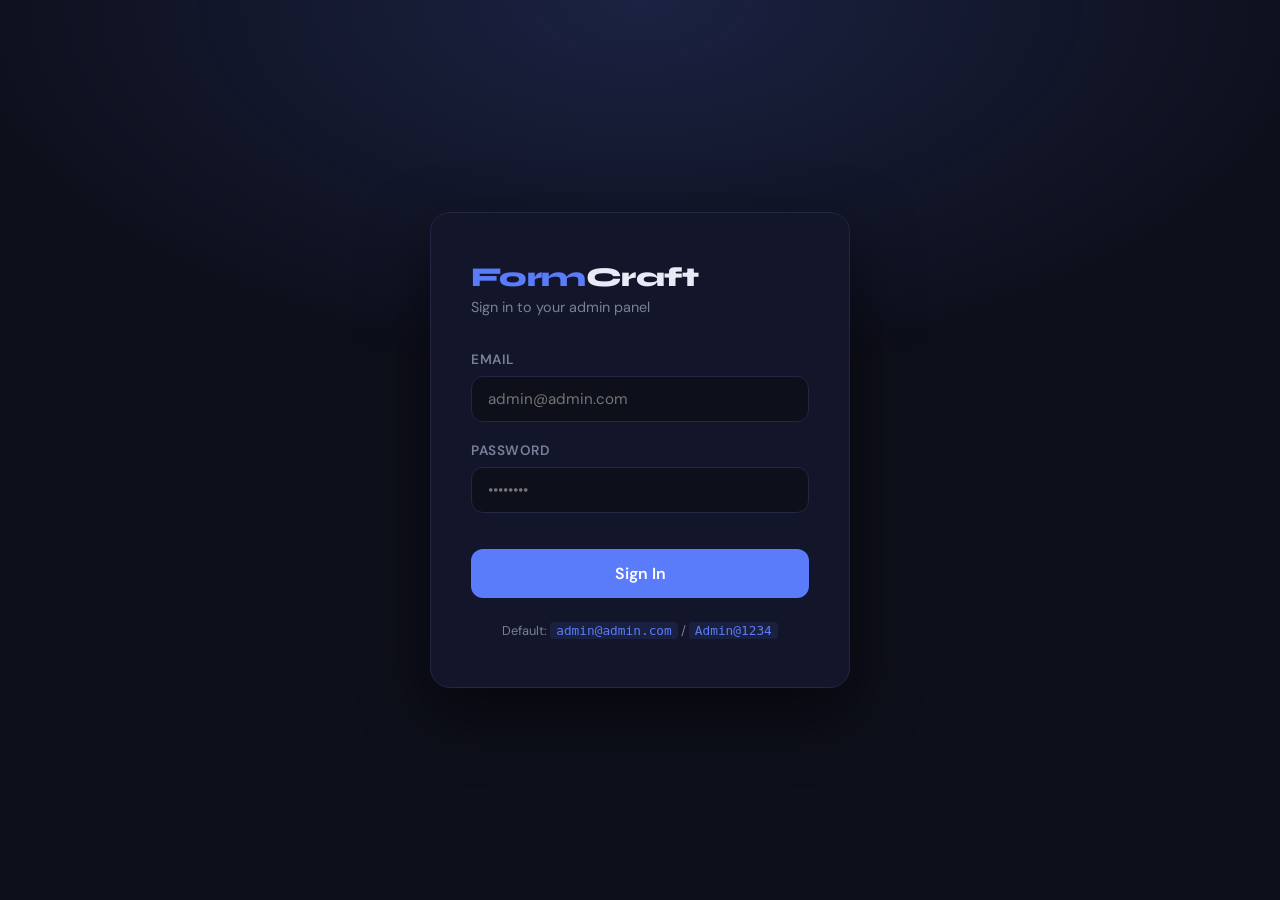
<file: admin/submissions/index.html>
<!DOCTYPE html>
<html lang="en">
<head>
  <meta charset="UTF-8"/>
  <meta name="viewport" content="width=device-width, initial-scale=1.0"/>
  <title>FormCraft — Submissions</title>
  <link rel="preconnect" href="https://fonts.googleapis.com"/>
  <link href="https://fonts.googleapis.com/css2?family=Syne:wght@700;800&family=DM+Sans:wght@400;500;600&display=swap" rel="stylesheet"/>
  <link rel="stylesheet" href="../../assets/css/admin.css"/>
</head>
<body>
<div class="app">
  <aside class="sidebar">
    <div class="sidebar-logo">Form<span>Craft</span></div>
    <nav class="sidebar-nav">
      <a href="../dashboard.html" class="nav-item active">
        <svg viewBox="0 0 24 24" fill="none" stroke="currentColor" stroke-width="2"><rect x="3" y="3" width="7" height="7" rx="1"/><rect x="14" y="3" width="7" height="7" rx="1"/><rect x="3" y="14" width="7" height="7" rx="1"/><rect x="14" y="14" width="7" height="7" rx="1"/></svg>
        Forms
      </a>
    </nav>
    <div class="sidebar-user">
      <div class="user-avatar" id="user-initial">A</div>
      <div class="user-info">
        <div class="user-name" id="user-name">Admin</div>
        <div class="user-role">Administrator</div>
      </div>
      <button class="logout-btn" id="logout-btn" title="Logout">
        <svg viewBox="0 0 24 24" fill="none" stroke="currentColor" stroke-width="2"><path d="M9 21H5a2 2 0 01-2-2V5a2 2 0 012-2h4"/><polyline points="16 17 21 12 16 7"/><line x1="21" y1="12" x2="9" y2="12"/></svg>
      </button>
    </div>
  </aside>

  <main class="main">
    <header class="topbar">
      <div>
        <a href="../dashboard.html" class="back-link">
          <svg viewBox="0 0 24 24" fill="none" stroke="currentColor" stroke-width="2"><polyline points="15 18 9 12 15 6"/></svg>
          Back to Forms
        </a>
        <h1 class="page-title" id="page-title">Submissions</h1>
        <p class="page-sub" id="page-sub"></p>
      </div>
      <div style="display:flex;gap:.7rem;align-items:center">
        <a id="builder-link" href="#" class="btn-ghost" style="font-size:.88rem;padding:.55rem 1rem;">Edit Fields</a>
        <button class="btn-primary" id="export-btn">
          <svg viewBox="0 0 24 24" fill="none" stroke="currentColor" stroke-width="2" width="15" height="15"><path d="M21 15v4a2 2 0 01-2 2H5a2 2 0 01-2-2v-4"/><polyline points="7 10 12 15 17 10"/><line x1="12" y1="15" x2="12" y2="3"/></svg>
          Export CSV
        </button>
      </div>
    </header>

    <div style="padding:0 2.2rem 2.2rem">
      <div id="submissions-wrap">
        <div class="empty-state"><div class="spinner"></div><p>Loading…</p></div>
      </div>
    </div>
  </main>
</div>

<!-- Detail Modal -->
<div class="modal-overlay" id="detail-modal">
  <div class="modal">
    <div class="modal-header">
      <h2>Submission Detail</h2>
      <button class="modal-close" id="detail-close">✕</button>
    </div>
    <div class="modal-body" id="detail-body">
    </div>
    <div class="modal-footer">
      <button class="btn-ghost" id="detail-cancel">Close</button>
    </div>
  </div>
</div>

<script src="../../assets/js/api.js"></script>
<script>
const params = new URLSearchParams(location.search);
const formId = params.get('form_id');
if (!formId) location.href = '../dashboard.html';

Auth.init();
const user = Auth.getUser();
if (user) {
  document.getElementById('user-name').textContent    = user.name;
  document.getElementById('user-initial').textContent = user.name[0].toUpperCase();
}
document.getElementById('logout-btn').onclick = () => Auth.logout();
document.getElementById('builder-link').href = `../forms/builder.html?id=${formId}`;

let formFields = [];
let allSubmissions = [];

async function loadAll() {
  // Load form name
  const fd = await API.get(`/forms/${formId}`);
  if (!fd.success) { document.getElementById('submissions-wrap').innerHTML = `<p style="color:var(--error)">${fd.message}</p>`; return; }
  document.getElementById('page-title').textContent = `${fd.data.name} — Submissions`;
  document.getElementById('page-sub').textContent   = fd.data.description || '';
  document.title = `${fd.data.name} Submissions`;
  formFields = fd.data.fields || [];

  // Load submissions
  const sd = await API.get(`/forms/${formId}/submissions`);
  if (!sd.success) { document.getElementById('submissions-wrap').innerHTML = `<p style="color:var(--error)">${sd.message}</p>`; return; }
  allSubmissions = sd.data || [];
  renderTable();
}

function renderTable() {
  const wrap = document.getElementById('submissions-wrap');
  if (!allSubmissions.length) {
    wrap.innerHTML = `<div class="empty-state">
      <svg viewBox="0 0 64 64" width="48" height="48" fill="none" stroke="currentColor" stroke-width="1.5" style="color:var(--border2);margin-bottom:.8rem">
        <rect x="8" y="8" width="48" height="48" rx="6"/>
        <line x1="20" y1="24" x2="44" y2="24"/>
        <line x1="20" y1="32" x2="44" y2="32"/>
        <line x1="20" y1="40" x2="36" y2="40"/>
      </svg>
      <p>No submissions yet</p>
    </div>`;
    return;
  }

  const headers = ['#', 'Submitted At', 'IP Address', ...formFields.map(f => esc(f.label)), 'Actions'];

  wrap.innerHTML = `
    <div class="table-wrap">
      <table>
        <thead>
          <tr>${headers.map(h => `<th>${h}</th>`).join('')}</tr>
        </thead>
        <tbody>
          ${allSubmissions.map((sub, i) => {
            const valMap = {};
            (sub.values || []).forEach(v => { valMap[v.field_id] = v.value; });
            return `<tr>
              <td style="color:var(--muted)">${sub.id}</td>
              <td style="white-space:nowrap">${formatDate(sub.submitted_at)}</td>
              <td style="color:var(--muted);font-size:.82rem">${sub.ip_address || '—'}</td>
              ${formFields.map(f => {
                const val = valMap[f.id] || '';
                return `<td style="max-width:200px;overflow:hidden;text-overflow:ellipsis;white-space:nowrap" title="${esc(val)}">${val ? esc(val) : '<span style="color:var(--muted)">—</span>'}</td>`;
              }).join('')}
              <td><button class="btn-sm" onclick="openDetail(${i})">View</button></td>
            </tr>`;
          }).join('')}
        </tbody>
      </table>
    </div>`;
}

function openDetail(index) {
  const sub    = allSubmissions[index];
  const valMap = {};
  (sub.values || []).forEach(v => { valMap[v.field_id] = v.value; });

  document.getElementById('detail-body').innerHTML = `
    <div style="display:flex;gap:1.5rem;margin-bottom:1.2rem;flex-wrap:wrap">
      <div><div style="font-size:.78rem;font-weight:600;color:var(--muted);text-transform:uppercase;letter-spacing:.04em;margin-bottom:.25rem">Submitted</div>
      <div>${formatDate(sub.submitted_at)}</div></div>
      <div><div style="font-size:.78rem;font-weight:600;color:var(--muted);text-transform:uppercase;letter-spacing:.04em;margin-bottom:.25rem">IP Address</div>
      <div style="font-family:monospace;font-size:.88rem">${sub.ip_address || '—'}</div></div>
    </div>
    <div class="submission-values">
      ${formFields.map(f => {
        const val = valMap[f.id] || '';
        return `<div class="sv-row">
          <div class="sv-label">${esc(f.label)}</div>
          <div class="sv-value">${val ? esc(val) : '<span style="color:var(--muted)">—</span>'}</div>
        </div>`;
      }).join('')}
    </div>`;

  document.getElementById('detail-modal').classList.add('open');
}

['detail-close','detail-cancel'].forEach(id =>
  document.getElementById(id).onclick = () => document.getElementById('detail-modal').classList.remove('open'));

document.getElementById('export-btn').onclick = () => {
  const token = Auth.getToken();
  window.open(`../../api/index.php/forms/${formId}/submissions/export?token=${token}`, '_blank');
};

function formatDate(str) {
  return new Date(str).toLocaleString('en-IN', { dateStyle: 'medium', timeStyle: 'short' });
}

loadAll();
</script>
</body>
</html>
</file>
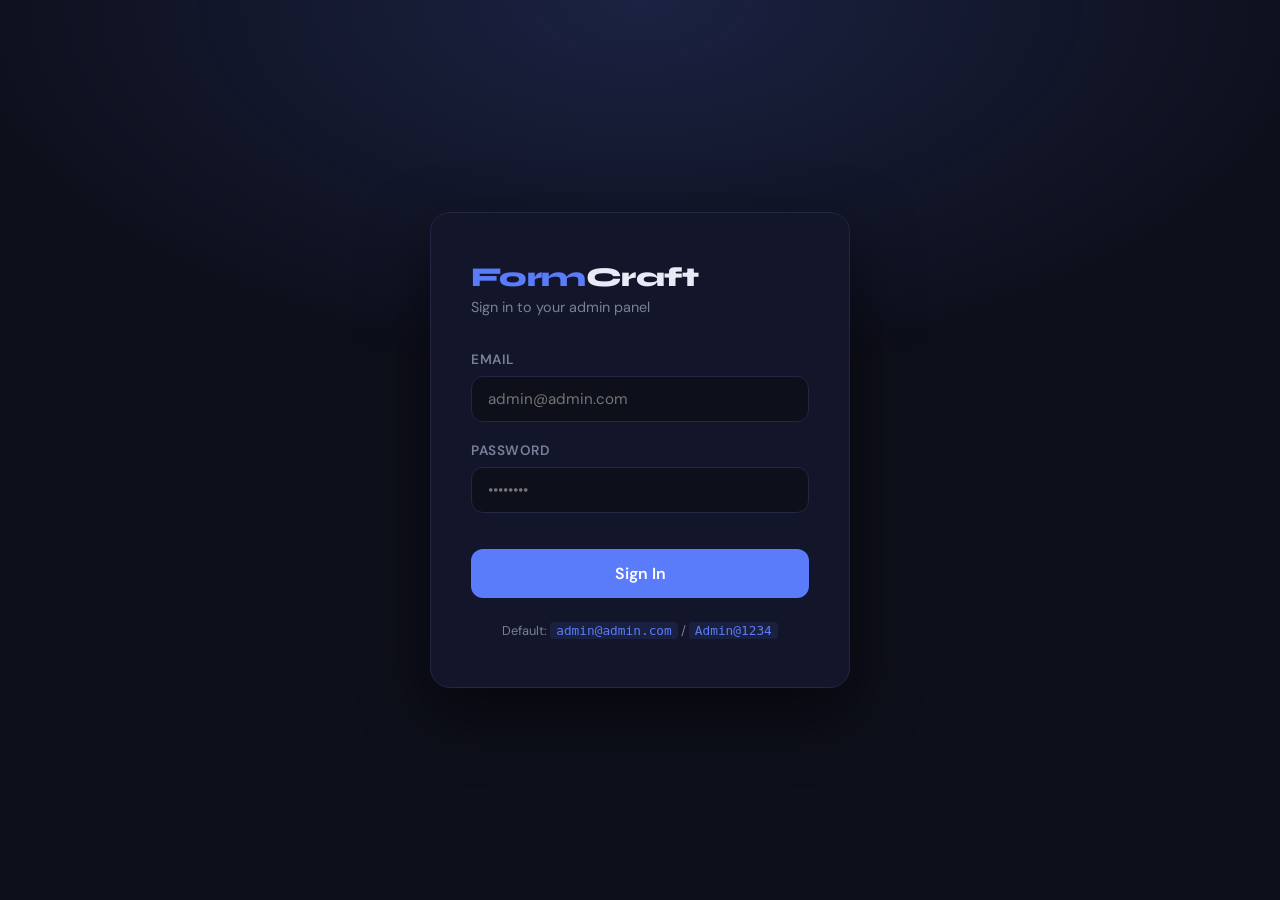
<file: admin/dashboard.html>
<!DOCTYPE html>
<html lang="en">
<head>
  <meta charset="UTF-8"/>
  <meta name="viewport" content="width=device-width, initial-scale=1.0"/>
  <title>FormCraft — Dashboard</title>
  <link rel="preconnect" href="https://fonts.googleapis.com"/>
  <link href="https://fonts.googleapis.com/css2?family=Syne:wght@700;800&family=DM+Sans:wght@400;500;600&display=swap" rel="stylesheet"/>
  <link rel="stylesheet" href="../assets/css/admin.css"/>
</head>
<body>
<div class="app">
  <!-- Sidebar -->
  <aside class="sidebar">
    <div class="sidebar-logo">Form<span>Craft</span></div>
    <nav class="sidebar-nav">
      <a href="dashboard.html" class="nav-item active">
        <svg viewBox="0 0 24 24" fill="none" stroke="currentColor" stroke-width="2"><rect x="3" y="3" width="7" height="7" rx="1"/><rect x="14" y="3" width="7" height="7" rx="1"/><rect x="3" y="14" width="7" height="7" rx="1"/><rect x="14" y="14" width="7" height="7" rx="1"/></svg>
        Forms
      </a>
    </nav>
    <div class="sidebar-user">
      <div class="user-avatar" id="user-initial">A</div>
      <div class="user-info">
        <div class="user-name" id="user-name">Admin</div>
        <div class="user-role">Administrator</div>
      </div>
      <button class="logout-btn" id="logout-btn" title="Logout">
        <svg viewBox="0 0 24 24" fill="none" stroke="currentColor" stroke-width="2"><path d="M9 21H5a2 2 0 01-2-2V5a2 2 0 012-2h4"/><polyline points="16 17 21 12 16 7"/><line x1="21" y1="12" x2="9" y2="12"/></svg>
      </button>
    </div>
  </aside>

  <!-- Main -->
  <main class="main">
    <header class="topbar">
      <div>
        <h1 class="page-title">My Forms</h1>
        <p class="page-sub">Build and manage your forms</p>
      </div>
      <button class="btn-primary" id="new-form-btn">
        <svg viewBox="0 0 24 24" fill="none" stroke="currentColor" stroke-width="2.5"><line x1="12" y1="5" x2="12" y2="19"/><line x1="5" y1="12" x2="19" y2="12"/></svg>
        New Form
      </button>
    </header>

    <div id="forms-grid" class="forms-grid">
      <div class="empty-state" id="loading-state">
        <div class="spinner"></div>
        <p>Loading forms…</p>
      </div>
    </div>
  </main>
</div>

<!-- Create/Edit Form Modal -->
<div class="modal-overlay" id="form-modal">
  <div class="modal">
    <div class="modal-header">
      <h2 id="modal-title">New Form</h2>
      <button class="modal-close" id="modal-close-btn">✕</button>
    </div>
    <div class="modal-body">
      <div class="form-field">
        <label>Form Name <span class="req">*</span></label>
        <input type="text" id="f-name" placeholder="e.g. Contact Us" maxlength="200"/>
        <div class="field-error" id="err-f-name"></div>
      </div>
      <div class="form-field">
        <label>Description</label>
        <textarea id="f-description" placeholder="Describe your form…" rows="3"></textarea>
      </div>
      <div class="form-field" id="active-row" style="display:none">
        <label class="toggle-label">
          <input type="checkbox" id="f-active" checked/>
          <span>Form is active (accepts submissions)</span>
        </label>
      </div>
    </div>
    <div class="modal-footer">
      <button class="btn-ghost" id="modal-cancel-btn">Cancel</button>
      <button class="btn-primary" id="modal-save-btn">Create Form</button>
    </div>
  </div>
</div>

<!-- Delete Confirm Modal -->
<div class="modal-overlay" id="delete-modal">
  <div class="modal modal-sm">
    <div class="modal-header">
      <h2>Delete Form?</h2>
      <button class="modal-close" id="delete-close-btn">✕</button>
    </div>
    <div class="modal-body">
      <p style="color:var(--muted);font-size:.93rem;line-height:1.6">
        This will permanently delete the form <strong id="delete-form-name"></strong> and all its submissions. This action cannot be undone.
      </p>
    </div>
    <div class="modal-footer">
      <button class="btn-ghost" id="delete-cancel-btn">Cancel</button>
      <button class="btn-danger" id="delete-confirm-btn">Delete</button>
    </div>
  </div>
</div>

<script src="../assets/js/api.js"></script>
<script>
let editingFormId = null;
let deletingFormId = null;

// ── Load forms ────────────────────────────────────────────────
async function loadForms() {
  const grid = document.getElementById('forms-grid');
  try {
    const data = await API.get('/forms');
    if (!data.success) throw new Error(data.message);

    if (!data.data.length) {
      grid.innerHTML = `
        <div class="empty-state">
          <svg viewBox="0 0 64 64" fill="none" stroke="currentColor" stroke-width="1.5" width="56" height="56" style="color:var(--muted);margin-bottom:.8rem">
            <rect x="8" y="8" width="48" height="48" rx="6"/>
            <line x1="20" y1="24" x2="44" y2="24"/>
            <line x1="20" y1="32" x2="44" y2="32"/>
            <line x1="20" y1="40" x2="36" y2="40"/>
          </svg>
          <p>No forms yet. Create your first form!</p>
        </div>`;
      return;
    }

    grid.innerHTML = data.data.map(form => `
      <div class="form-card" data-id="${form.id}">
        <div class="form-card-header">
          <div class="form-card-status ${form.is_active == 1 ? 'active' : 'inactive'}">
            ${form.is_active == 1 ? 'Active' : 'Inactive'}
          </div>
          <div class="form-card-actions">
            <button class="icon-btn" title="Edit" onclick="openEdit(${form.id}, event)">
              <svg viewBox="0 0 24 24" fill="none" stroke="currentColor" stroke-width="2"><path d="M11 4H4a2 2 0 00-2 2v14a2 2 0 002 2h14a2 2 0 002-2v-7"/><path d="M18.5 2.5a2.121 2.121 0 013 3L12 15l-4 1 1-4 9.5-9.5z"/></svg>
            </button>
            <button class="icon-btn danger" title="Delete" onclick="openDelete(${form.id}, '${esc(form.name)}', event)">
              <svg viewBox="0 0 24 24" fill="none" stroke="currentColor" stroke-width="2"><polyline points="3 6 5 6 21 6"/><path d="M19 6l-1 14H6L5 6"/><path d="M10 11v6"/><path d="M14 11v6"/><path d="M9 6V4h6v2"/></svg>
            </button>
          </div>
        </div>
        <h3 class="form-card-title">${esc(form.name)}</h3>
        <p class="form-card-desc">${form.description ? esc(form.description) : '<em style="color:var(--muted)">No description</em>'}</p>
        <div class="form-card-meta">
          <span>${form.field_count} field${form.field_count != 1 ? 's' : ''}</span>
          <span>${form.submission_count} submission${form.submission_count != 1 ? 's' : ''}</span>
          <span>${relativeTime(form.created_at)}</span>
        </div>
        <div class="form-card-footer">
          <a href="forms/builder.html?id=${form.id}" class="btn-sm">Build Fields</a>
          <a href="submissions/index.html?form_id=${form.id}" class="btn-sm btn-ghost-sm">View Submissions</a>
          <a href="../public/form.html?id=${form.id}" target="_blank" class="btn-sm btn-ghost-sm">Preview ↗</a>
        </div>
      </div>`).join('');
  } catch (err) {
    grid.innerHTML = `<div class="empty-state"><p style="color:var(--error)">${err.message}</p></div>`;
  }
}

// ── New / Edit form modal ─────────────────────────────────────
document.getElementById('new-form-btn').onclick = () => openCreate();

function openCreate() {
  editingFormId = null;
  document.getElementById('modal-title').textContent      = 'New Form';
  document.getElementById('modal-save-btn').textContent   = 'Create Form';
  document.getElementById('f-name').value                 = '';
  document.getElementById('f-description').value         = '';
  document.getElementById('active-row').style.display    = 'none';
  document.getElementById('err-f-name').textContent      = '';
  openModal('form-modal');
}

function openEdit(id, e) {
  e.stopPropagation();
  editingFormId = id;
  const card    = document.querySelector(`.form-card[data-id="${id}"]`);
  document.getElementById('modal-title').textContent    = 'Edit Form';
  document.getElementById('modal-save-btn').textContent = 'Save Changes';
  document.getElementById('f-name').value               = card.querySelector('.form-card-title').textContent;
  const descEl = card.querySelector('.form-card-desc em');
  document.getElementById('f-description').value        = descEl ? '' : card.querySelector('.form-card-desc').textContent;
  document.getElementById('f-active').checked           = card.querySelector('.form-card-status').classList.contains('active');
  document.getElementById('active-row').style.display   = 'block';
  document.getElementById('err-f-name').textContent     = '';
  openModal('form-modal');
}

document.getElementById('modal-save-btn').onclick = async () => {
  const name = document.getElementById('f-name').value.trim();
  const errEl = document.getElementById('err-f-name');
  if (!name) { errEl.textContent = 'Form name is required.'; return; }
  errEl.textContent = '';

  const payload = {
    name:        name,
    description: document.getElementById('f-description').value.trim(),
    is_active:   document.getElementById('f-active').checked ? 1 : 0,
  };

  const btn = document.getElementById('modal-save-btn');
  btn.disabled = true;

  try {
    let data;
    if (editingFormId) {
      data = await API.put(`/forms/${editingFormId}`, payload);
    } else {
      data = await API.post('/forms', payload);
    }
    if (!data.success) throw new Error(data.message);
    closeModal('form-modal');
    loadForms();
  } catch (err) {
    alert(err.message);
  } finally {
    btn.disabled = false;
  }
};

['modal-close-btn','modal-cancel-btn'].forEach(id =>
  document.getElementById(id).onclick = () => closeModal('form-modal'));

// ── Delete modal ──────────────────────────────────────────────
function openDelete(id, name, e) {
  e.stopPropagation();
  deletingFormId = id;
  document.getElementById('delete-form-name').textContent = `"${name}"`;
  openModal('delete-modal');
}

document.getElementById('delete-confirm-btn').onclick = async () => {
  const btn = document.getElementById('delete-confirm-btn');
  btn.disabled = true;
  try {
    const data = await API.delete(`/forms/${deletingFormId}`);
    if (!data.success) throw new Error(data.message);
    closeModal('delete-modal');
    loadForms();
  } catch (err) {
    alert(err.message);
  } finally {
    btn.disabled = false;
  }
};

['delete-close-btn','delete-cancel-btn'].forEach(id =>
  document.getElementById(id).onclick = () => closeModal('delete-modal'));

// ── Helpers ───────────────────────────────────────────────────
function openModal(id)  { document.getElementById(id).classList.add('open'); }
function closeModal(id) { document.getElementById(id).classList.remove('open'); }

function relativeTime(dateStr) {
  const diff = (Date.now() - new Date(dateStr)) / 1000;
  if (diff < 60)     return 'just now';
  if (diff < 3600)   return `${Math.floor(diff/60)}m ago`;
  if (diff < 86400)  return `${Math.floor(diff/3600)}h ago`;
  if (diff < 604800) return `${Math.floor(diff/86400)}d ago`;
  return new Date(dateStr).toLocaleDateString();
}

function esc(s) {
  return String(s??'').replace(/&/g,'&amp;').replace(/</g,'&lt;').replace(/>/g,'&gt;').replace(/"/g,'&quot;');
}

// ── Init ──────────────────────────────────────────────────────
Auth.init();
const user = Auth.getUser();
if (user) {
  document.getElementById('user-name').textContent    = user.name;
  document.getElementById('user-initial').textContent = user.name[0].toUpperCase();
}

document.getElementById('logout-btn').onclick = async () => {
  await Auth.logout();
};

loadForms();
</script>
</body>
</html>
</file>
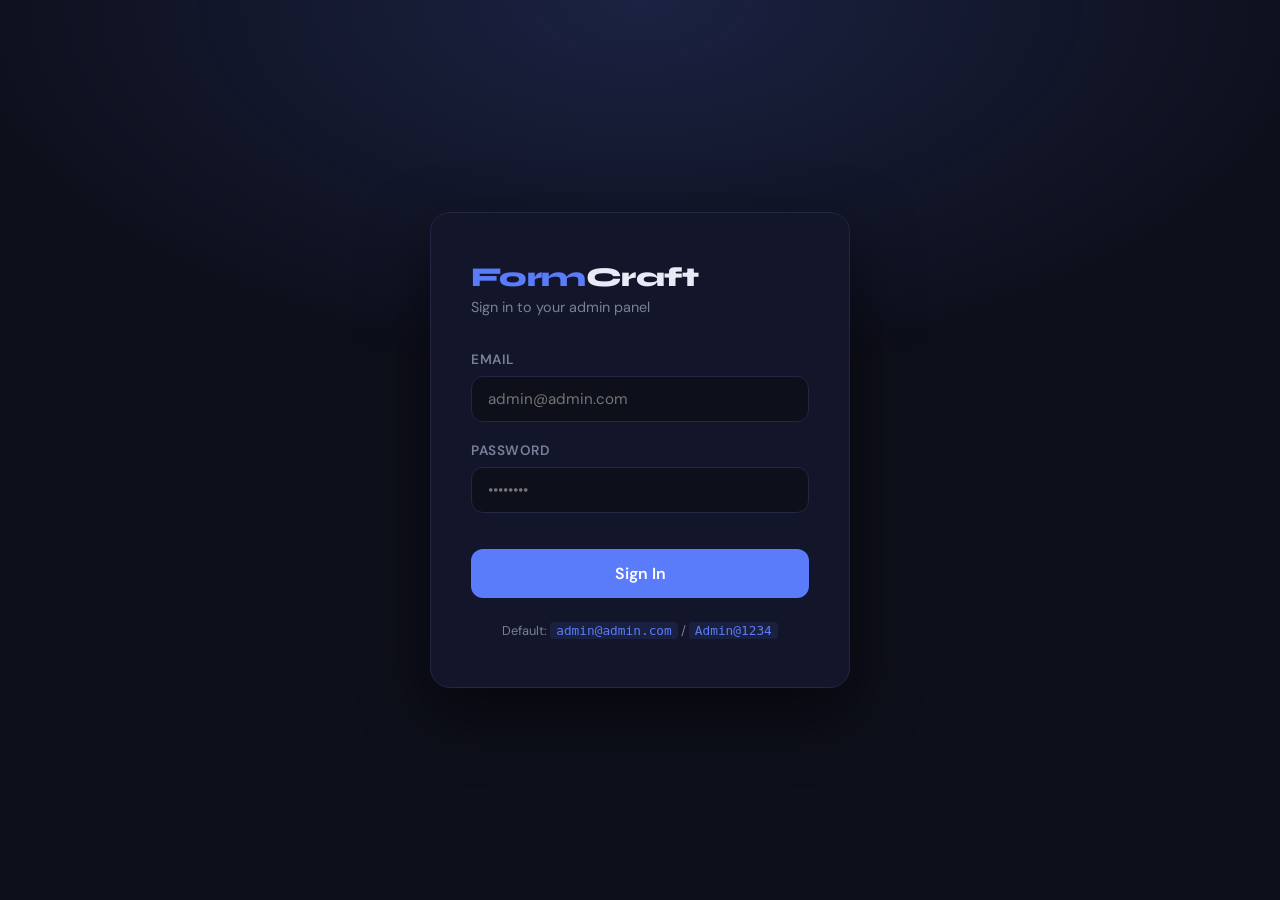
<file: admin/login.html>
<!DOCTYPE html>
<html lang="en">
<head>
  <meta charset="UTF-8" />
  <meta name="viewport" content="width=device-width, initial-scale=1.0"/>
  <title>FormCraft — Login</title>
  <link rel="preconnect" href="https://fonts.googleapis.com"/>
  <link href="https://fonts.googleapis.com/css2?family=Syne:wght@700;800&family=DM+Sans:wght@400;500;600&display=swap" rel="stylesheet"/>
  <style>
    *, *::before, *::after { box-sizing: border-box; margin: 0; padding: 0; }
    :root {
      --bg: #0d0f1a; --card: #13162a; --accent: #5b7cfa; --accent-h: #4366e8;
      --text: #e8eaf6; --muted: #7a7f9a; --border: #232644; --error: #ff6b6b;
      --radius: 12px;
    }
    body {
      font-family: 'DM Sans', sans-serif;
      background: var(--bg); color: var(--text);
      min-height: 100vh; display: flex; align-items: center; justify-content: center;
      padding: 1.5rem;
    }
    body::before {
      content: '';
      position: fixed; inset: 0; z-index: 0;
      background: radial-gradient(ellipse 80% 60% at 50% 0%, rgba(91,124,250,.18) 0%, transparent 70%);
      pointer-events: none;
    }
    .card {
      position: relative; z-index: 1;
      background: var(--card); border: 1px solid var(--border);
      border-radius: 20px; padding: 3rem 2.5rem;
      width: 100%; max-width: 420px;
      box-shadow: 0 24px 64px rgba(0,0,0,.5);
    }
    .logo {
      font-family: 'Syne', sans-serif; font-weight: 800;
      font-size: 1.7rem; color: var(--accent); letter-spacing: -.02em;
      margin-bottom: .3rem;
    }
    .logo span { color: var(--text); }
    .subtitle { color: var(--muted); font-size: .9rem; margin-bottom: 2.2rem; }

    .field { margin-bottom: 1.3rem; }
    label { display: block; font-size: .85rem; font-weight: 600; color: var(--muted); margin-bottom: .45rem; letter-spacing: .04em; text-transform: uppercase; }
    input {
      width: 100%; padding: .75rem 1rem;
      background: var(--bg); border: 1.5px solid var(--border);
      border-radius: var(--radius); color: var(--text);
      font-family: inherit; font-size: .95rem; outline: none;
      transition: border-color .2s, box-shadow .2s;
    }
    input:focus { border-color: var(--accent); box-shadow: 0 0 0 3px rgba(91,124,250,.15); }

    .btn {
      margin-top: 1rem; width: 100%; padding: .85rem;
      background: var(--accent); color: #fff;
      border: none; border-radius: var(--radius);
      font-family: inherit; font-size: 1rem; font-weight: 600;
      cursor: pointer; transition: background .2s;
    }
    .btn:hover { background: var(--accent-h); }
    .btn:disabled { opacity: .5; cursor: not-allowed; }

    #error-msg {
      display: none; background: rgba(255,107,107,.12);
      border: 1px solid rgba(255,107,107,.3);
      color: var(--error); border-radius: var(--radius);
      padding: .75rem 1rem; font-size: .88rem; margin-bottom: 1.2rem;
    }
    #error-msg.show { display: block; }

    .hint { text-align: center; color: var(--muted); font-size: .8rem; margin-top: 1.5rem; }
    .hint code { color: var(--accent); background: rgba(91,124,250,.1); padding: 1px 6px; border-radius: 4px; }
  </style>
</head>
<body>
<div class="card">
  <div class="logo">Form<span>Craft</span></div>
  <div class="subtitle">Sign in to your admin panel</div>

  <div id="error-msg"></div>

  <form id="login-form">
    <div class="field">
      <label>Email</label>
      <input type="email" id="email" placeholder="admin@admin.com" required autocomplete="email" />
    </div>
    <div class="field">
      <label>Password</label>
      <input type="password" id="password" placeholder="••••••••" required autocomplete="current-password" />
    </div>
    <button type="submit" class="btn" id="login-btn">Sign In</button>
  </form>

  <p class="hint">Default: <code>admin@admin.com</code> / <code>Admin@1234</code></p>
</div>

<script>
// Build absolute API URL
const _parts   = location.pathname.split('/').filter(Boolean);
const _rootIdx = _parts.findIndex(p => p === 'php-form-builder');
const _root    = _rootIdx >= 0 ? '/' + _parts.slice(0, _rootIdx + 1).join('/') : '';
const API      = location.origin + _root + '/api/index.php';
const APP_ROOT = location.origin + _root;

// Already logged in → go to dashboard
if (localStorage.getItem('access_token')) {
  location.href = APP_ROOT + '/admin/dashboard.html';
}

document.getElementById('login-form').addEventListener('submit', async function (e) {
  e.preventDefault();
  const btn = document.getElementById('login-btn');
  const err = document.getElementById('error-msg');
  err.classList.remove('show');
  btn.disabled = true;
  btn.textContent = 'Signing in…';

  try {
    const res  = await fetch(API + '/auth/login', {
      method:  'POST',
      headers: { 'Content-Type': 'application/json' },
      body: JSON.stringify({
        email:    document.getElementById('email').value.trim(),
        password: document.getElementById('password').value,
      }),
    });

    // Check for non-JSON response (Apache error, wrong URL, etc.)
    const ct = res.headers.get('content-type') || '';
    if (!ct.includes('application/json')) {
      const text = await res.text();
      throw new Error('Unexpected server response (HTTP ' + res.status + '). URL: ' + API + '/auth/login');
    }

    const data = await res.json();

    if (data.success) {
      localStorage.setItem('access_token',  data.data.access_token);
      localStorage.setItem('refresh_token', data.data.refresh_token);
      localStorage.setItem('user',          JSON.stringify(data.data.user));
      location.href = APP_ROOT + '/admin/dashboard.html';
    } else {
      err.textContent = data.message || 'Login failed.';
      err.classList.add('show');
    }
  } catch (e) {
    err.textContent = e.message || 'Network error. Please try again.';
    err.classList.add('show');
    console.error('Login error:', e);
  } finally {
    btn.disabled    = false;
    btn.textContent = 'Sign In';
  }
});
</script>
</body>
</html>
</file>
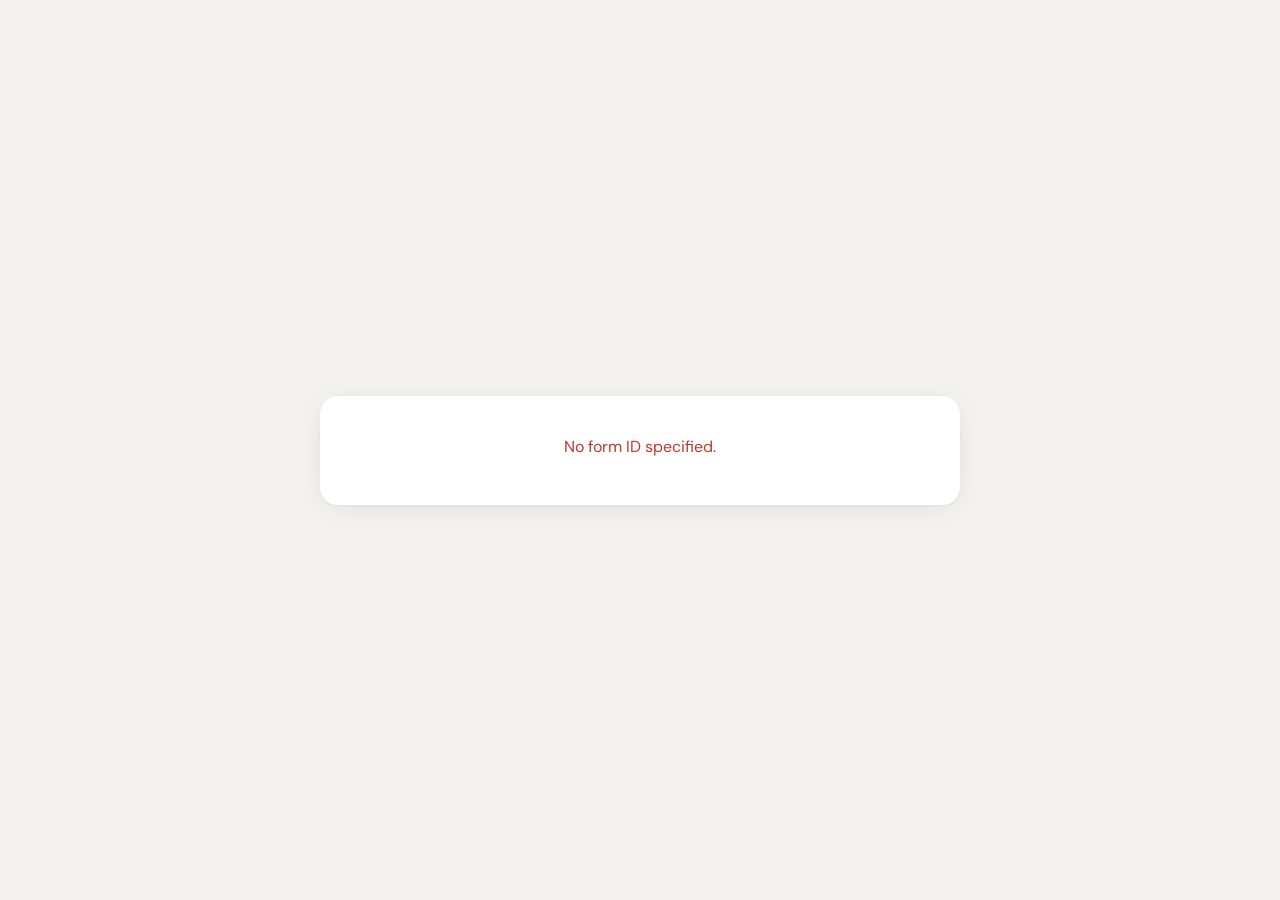
<file: public/form.html>
<!DOCTYPE html>
<html lang="en">
<head>
  <meta charset="UTF-8" />
  <meta name="viewport" content="width=device-width, initial-scale=1.0" />
  <title>Form</title>
  <link rel="preconnect" href="https://fonts.googleapis.com" />
  <link href="https://fonts.googleapis.com/css2?family=DM+Serif+Display&family=DM+Sans:wght@400;500;600&display=swap" rel="stylesheet" />
  <style>
    *, *::before, *::after { box-sizing: border-box; margin: 0; padding: 0; }

    :root {
      --bg:        #f5f3ef;
      --card:      #ffffff;
      --accent:    #2a4dd0;
      --accent-h:  #1a3ab0;
      --text:      #1a1a2e;
      --muted:     #6b6b7b;
      --border:    #d8d5ce;
      --error:     #c0392b;
      --success:   #1e8e5e;
      --radius:    10px;
    }

    body {
      font-family: 'DM Sans', sans-serif;
      background: var(--bg);
      min-height: 100vh;
      display: flex;
      align-items: center;
      justify-content: center;
      padding: 2rem 1rem;
    }

    .card {
      background: var(--card);
      border-radius: 18px;
      padding: 2.5rem 2.5rem 3rem;
      max-width: 640px;
      width: 100%;
      box-shadow: 0 4px 32px rgba(0,0,0,.07), 0 1px 4px rgba(0,0,0,.04);
    }

    .form-header { margin-bottom: 2rem; border-bottom: 1px solid var(--border); padding-bottom: 1.5rem; }
    .form-header h1 { font-family: 'DM Serif Display', serif; font-size: 1.9rem; color: var(--text); line-height: 1.2; }
    .form-header p  { color: var(--muted); margin-top: .5rem; font-size: .95rem; line-height: 1.6; }

    .field-group { margin-bottom: 1.4rem; }
    label { display: block; font-weight: 600; font-size: .9rem; color: var(--text); margin-bottom: .45rem; }
    label .req { color: var(--error); margin-left: 3px; }

    input[type=text], input[type=email], input[type=number], textarea, select {
      width: 100%; padding: .7rem 1rem;
      border: 1.5px solid var(--border);
      border-radius: var(--radius);
      font-family: inherit; font-size: .95rem;
      color: var(--text); background: #fafaf8;
      transition: border-color .2s, box-shadow .2s;
      outline: none;
    }
    input:focus, textarea:focus, select:focus {
      border-color: var(--accent);
      box-shadow: 0 0 0 3px rgba(42,77,208,.12);
      background: #fff;
    }
    textarea { resize: vertical; min-height: 110px; }

    .radio-group, .checkbox-group { display: flex; flex-direction: column; gap: .55rem; margin-top: .1rem; }
    .option-item { display: flex; align-items: center; gap: .6rem; cursor: pointer; }
    .option-item input { width: 17px; height: 17px; accent-color: var(--accent); cursor: pointer; flex-shrink: 0; }
    .option-item span { font-size: .95rem; color: var(--text); }

    .field-error { color: var(--error); font-size: .82rem; margin-top: .35rem; display: none; }
    .field-error.show { display: block; }
    input.invalid, textarea.invalid, select.invalid { border-color: var(--error); }

    .btn-submit {
      margin-top: 2rem; width: 100%;
      padding: .85rem 1.5rem;
      background: var(--accent); color: #fff;
      border: none; border-radius: var(--radius);
      font-family: inherit; font-size: 1rem; font-weight: 600;
      cursor: pointer; transition: background .2s, transform .1s;
      letter-spacing: .02em;
    }
    .btn-submit:hover { background: var(--accent-h); }
    .btn-submit:active { transform: scale(.98); }
    .btn-submit:disabled { background: #9ca3c8; cursor: not-allowed; }

    #form-message {
      display: none; padding: 1rem 1.2rem;
      border-radius: var(--radius); margin-bottom: 1.5rem;
      font-size: .9rem; font-weight: 500;
    }
    #form-message.success { background: #d4f1e6; color: var(--success); display: block; }
    #form-message.error   { background: #fde8e6; color: var(--error);   display: block; }

    .loading { text-align: center; color: var(--muted); padding: 3rem 0; font-size: 1rem; }
    .spinner {
      width: 36px; height: 36px; border: 3px solid var(--border);
      border-top-color: var(--accent); border-radius: 50%;
      animation: spin .7s linear infinite; margin: 0 auto 1rem;
    }
    @keyframes spin { to { transform: rotate(360deg); } }
  </style>
</head>
<body>
<div class="card">
  <div id="form-container">
    <div class="loading"><div class="spinner"></div>Loading form…</div>
  </div>
</div>

<script>
(function () {
  // Read form ID from URL: /public/form.html?id=5
  const params  = new URLSearchParams(location.search);
  const formId  = params.get('id');
  const parts = location.pathname.split('/'); const rootIdx = parts.findIndex(p => p === 'php-form-builder'); const API_BASE = (rootIdx >= 0 ? parts.slice(0, rootIdx + 1).join('/') : '..') + '/api/index.php';

  if (!formId) {
    document.getElementById('form-container').innerHTML = '<p style="color:var(--error);text-align:center">No form ID specified.</p>';
    return;
  }

  // ── Fetch form fields (public endpoint — submissions/store only; fields via show require auth)
  // We hit a dedicated public endpoint: GET /api/forms/{id}/public
  // Because show.php requires auth, we'll use a lightweight public reader below.
  // The public endpoint is handled by public/form-data.php
  fetch(`${API_BASE.replace('/api/index.php', '')}/public/form-data.php?id=${formId}`)
    .then(r => r.json())
    .then(data => {
      if (!data.success) throw new Error(data.message || 'Form not found.');
      renderForm(data.data);
    })
    .catch(err => {
      document.getElementById('form-container').innerHTML =
        `<p style="color:var(--error);text-align:center;padding:2rem">${err.message}</p>`;
    });

  function renderForm(form) {
    const fields = form.fields || [];
    let html = `
      <div class="form-header">
        <h1>${esc(form.name)}</h1>
        ${form.description ? `<p>${esc(form.description)}</p>` : ''}
      </div>
      <div id="form-message"></div>
      <form id="public-form" novalidate>`;

    fields.forEach(f => { html += renderField(f); });

    html += `<button type="submit" class="btn-submit">Submit Form</button></form>`;
    document.getElementById('form-container').innerHTML = html;
    attachSubmitHandler(form.id);
  }

  function renderField(f) {
    const req  = f.is_required ? '<span class="req">*</span>' : '';
    const ph   = f.placeholder ? `placeholder="${esc(f.placeholder)}"` : '';
    const name = f.field_name;
    let input  = '';

    switch (f.field_type) {
      case 'text':
        input = `<input type="text" id="${name}" name="${name}" ${ph} />`;
        break;
      case 'email':
        input = `<input type="email" id="${name}" name="${name}" ${ph} />`;
        break;
      case 'number':
        input = `<input type="number" id="${name}" name="${name}" ${ph} />`;
        break;
      case 'textarea':
        input = `<textarea id="${name}" name="${name}" ${ph}></textarea>`;
        break;
      case 'dropdown':
        input = `<select id="${name}" name="${name}">
          <option value="">— Select —</option>
          ${(f.options||[]).map(o=>`<option value="${esc(o)}">${esc(o)}</option>`).join('')}
        </select>`;
        break;
      case 'radio':
        input = `<div class="radio-group">
          ${(f.options||[]).map(o=>`
            <label class="option-item">
              <input type="radio" name="${name}" value="${esc(o)}" />
              <span>${esc(o)}</span>
            </label>`).join('')}
        </div>`;
        break;
      case 'checkbox':
        input = `<div class="checkbox-group">
          ${(f.options||[]).map(o=>`
            <label class="option-item">
              <input type="checkbox" name="${name}[]" value="${esc(o)}" />
              <span>${esc(o)}</span>
            </label>`).join('')}
        </div>`;
        break;
      default:
        input = `<input type="text" id="${name}" name="${name}" ${ph} />`;
    }

    return `
      <div class="field-group" data-field="${name}">
        <label for="${name}">${esc(f.label)}${req}</label>
        ${input}
        <div class="field-error" id="err-${name}"></div>
      </div>`;
  }

  function attachSubmitHandler(formId) {
    document.getElementById('public-form').addEventListener('submit', async function (e) {
      e.preventDefault();
      clearErrors();
      const btn  = this.querySelector('.btn-submit');
      const body = collectValues(this);

      btn.disabled    = true;
      btn.textContent = 'Submitting…';

      try {
        const res  = await fetch(`${API_BASE}/forms/${formId}/submissions`, {
          method: 'POST',
          headers: { 'Content-Type': 'application/json' },
          body: JSON.stringify(body),
        });
        const data = await res.json();

        if (data.success) {
          showMessage('Your response has been recorded. Thank you!', 'success');
          this.reset();
        } else {
          if (data.errors) {
            Object.entries(data.errors).forEach(([k, v]) => showFieldError(k, v));
          }
          showMessage(data.message || 'Submission failed.', 'error');
        }
      } catch (_) {
        showMessage('Network error. Please try again.', 'error');
      } finally {
        btn.disabled    = false;
        btn.textContent = 'Submit Form';
      }
    });
  }

  function collectValues(form) {
    const data = {};
    const fd   = new FormData(form);
    for (const [key, value] of fd.entries()) {
      if (key.endsWith('[]')) {
        const k = key.slice(0, -2);
        data[k] = data[k] ? [...data[k], value] : [value];
      } else {
        data[key] = value;
      }
    }
    return data;
  }

  function showMessage(msg, type) {
    const el   = document.getElementById('form-message');
    el.className = type;
    el.textContent = msg;
    el.scrollIntoView({ behavior: 'smooth', block: 'center' });
  }

  function showFieldError(name, msg) {
    const el = document.getElementById(`err-${name}`);
    if (el) { el.textContent = msg; el.classList.add('show'); }
    const input = document.querySelector(`[name="${name}"], [name="${name}[]"]`);
    if (input) input.classList.add('invalid');
  }

  function clearErrors() {
    document.querySelectorAll('.field-error').forEach(e => { e.textContent=''; e.classList.remove('show'); });
    document.querySelectorAll('.invalid').forEach(e => e.classList.remove('invalid'));
    const msg = document.getElementById('form-message');
    msg.className = ''; msg.textContent = '';
  }

  function esc(str) {
    return String(str ?? '').replace(/&/g,'&amp;').replace(/</g,'&lt;').replace(/>/g,'&gt;').replace(/"/g,'&quot;');
  }
})();
</script>
</body>
</html>
</file>
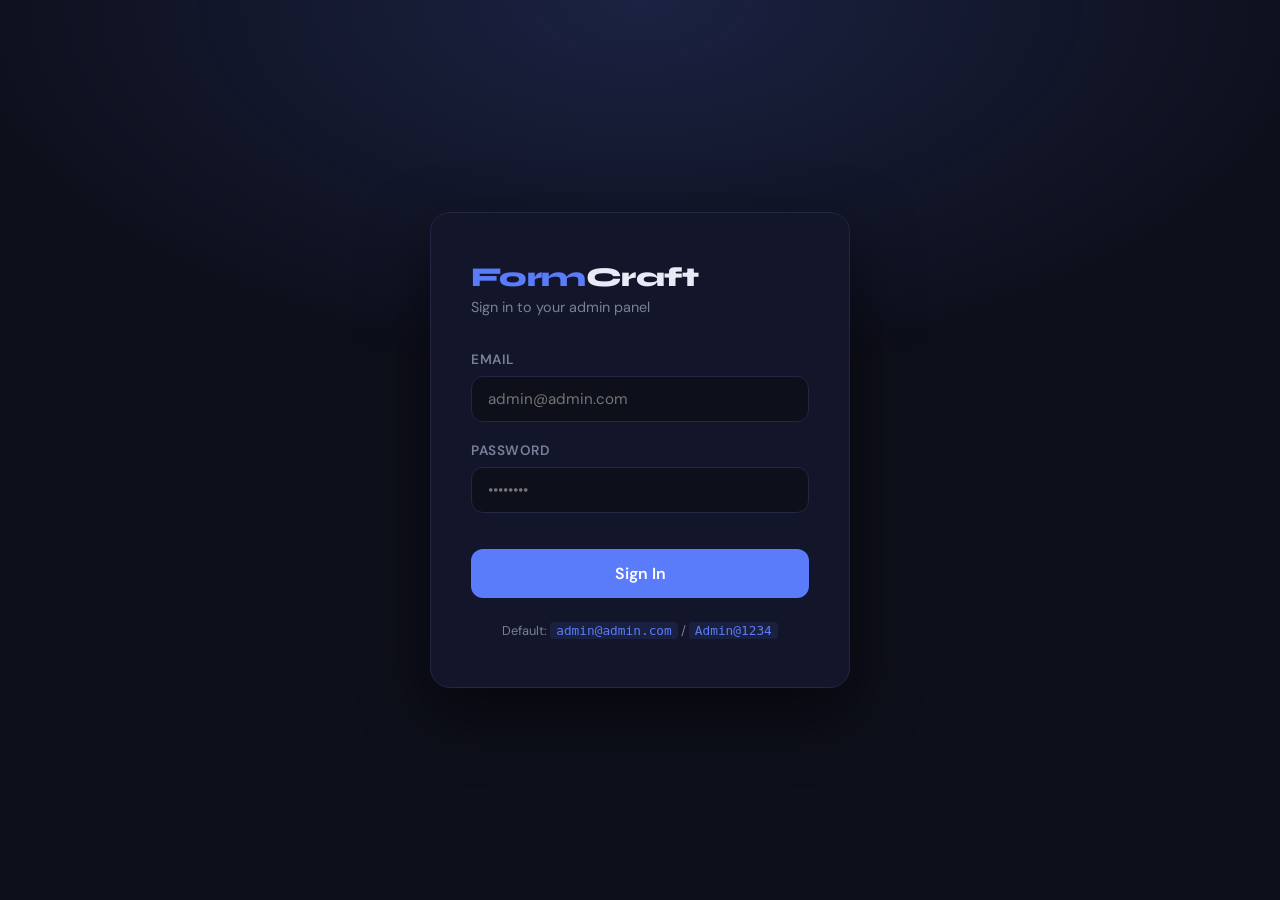
<file: admin/forms/builder.html>
<!DOCTYPE html>
<html lang="en">
<head>
  <meta charset="UTF-8"/>
  <meta name="viewport" content="width=device-width, initial-scale=1.0"/>
  <title>FormCraft — Field Builder</title>
  <link rel="preconnect" href="https://fonts.googleapis.com"/>
  <link href="https://fonts.googleapis.com/css2?family=Syne:wght@700;800&family=DM+Sans:wght@400;500;600&display=swap" rel="stylesheet"/>
  <link rel="stylesheet" href="../../assets/css/admin.css"/>
</head>
<body>
<div class="app">
  <aside class="sidebar">
    <div class="sidebar-logo">Form<span>Craft</span></div>
    <nav class="sidebar-nav">
      <a href="../dashboard.html" class="nav-item">
        <svg viewBox="0 0 24 24" fill="none" stroke="currentColor" stroke-width="2"><rect x="3" y="3" width="7" height="7" rx="1"/><rect x="14" y="3" width="7" height="7" rx="1"/><rect x="3" y="14" width="7" height="7" rx="1"/><rect x="14" y="14" width="7" height="7" rx="1"/></svg>
        Forms
      </a>
    </nav>
    <div class="sidebar-user">
      <div class="user-avatar" id="user-initial">A</div>
      <div class="user-info">
        <div class="user-name" id="user-name">Admin</div>
        <div class="user-role">Administrator</div>
      </div>
      <button class="logout-btn" id="logout-btn" title="Logout">
        <svg viewBox="0 0 24 24" fill="none" stroke="currentColor" stroke-width="2"><path d="M9 21H5a2 2 0 01-2-2V5a2 2 0 012-2h4"/><polyline points="16 17 21 12 16 7"/><line x1="21" y1="12" x2="9" y2="12"/></svg>
      </button>
    </div>
  </aside>

  <main class="main">
    <header class="topbar">
      <div>
        <a href="../dashboard.html" class="back-link">
          <svg viewBox="0 0 24 24" fill="none" stroke="currentColor" stroke-width="2"><polyline points="15 18 9 12 15 6"/></svg>
          Back to Forms
        </a>
        <h1 class="page-title" id="form-name-title">Field Builder</h1>
        <p class="page-sub" id="form-desc-sub"></p>
      </div>
      <div style="display:flex;gap:.7rem;align-items:center">
        <a id="preview-link" href="#" target="_blank" class="btn-ghost" style="font-size:.88rem;padding:.55rem 1rem;">Preview ↗</a>
        <a id="submissions-link" href="#" class="btn-ghost" style="font-size:.88rem;padding:.55rem 1rem;">Submissions</a>
      </div>
    </header>

    <!-- Public URL bar -->
    <div style="padding:0 2.2rem;margin-bottom:.8rem">
      <div class="url-row">
        <span style="white-space:nowrap;font-weight:600;color:var(--text)">Public URL:</span>
        <a id="public-url" href="#" target="_blank">#</a>
        <button class="url-copy-btn" id="copy-url-btn">Copy</button>
      </div>
    </div>

    <div class="builder-layout">
      <!-- Left: Field type palette -->
      <div>
        <div class="panel">
          <div class="panel-title">Add Field</div>
          <div class="field-types">
            <button class="field-type-btn" data-type="text">
              <svg viewBox="0 0 24 24" fill="none" stroke="currentColor" stroke-width="2"><path d="M4 7V4h16v3"/><path d="M9 20h6"/><path d="M12 4v16"/></svg>
              Text
            </button>
            <button class="field-type-btn" data-type="email">
              <svg viewBox="0 0 24 24" fill="none" stroke="currentColor" stroke-width="2"><rect x="2" y="4" width="20" height="16" rx="2"/><path d="m22 7-8.97 5.7a1.94 1.94 0 01-2.06 0L2 7"/></svg>
              Email
            </button>
            <button class="field-type-btn" data-type="number">
              <svg viewBox="0 0 24 24" fill="none" stroke="currentColor" stroke-width="2"><line x1="4" y1="9" x2="20" y2="9"/><line x1="4" y1="15" x2="20" y2="15"/><line x1="10" y1="3" x2="8" y2="21"/><line x1="16" y1="3" x2="14" y2="21"/></svg>
              Number
            </button>
            <button class="field-type-btn" data-type="textarea">
              <svg viewBox="0 0 24 24" fill="none" stroke="currentColor" stroke-width="2"><rect x="3" y="3" width="18" height="18" rx="2"/><path d="M7 7h10"/><path d="M7 12h10"/><path d="M7 17h6"/></svg>
              Textarea
            </button>
            <button class="field-type-btn" data-type="dropdown">
              <svg viewBox="0 0 24 24" fill="none" stroke="currentColor" stroke-width="2"><rect x="2" y="6" width="20" height="12" rx="2"/><path d="m16 10-4 4-4-4"/></svg>
              Dropdown
            </button>
            <button class="field-type-btn" data-type="radio">
              <svg viewBox="0 0 24 24" fill="none" stroke="currentColor" stroke-width="2"><circle cx="12" cy="12" r="10"/><circle cx="12" cy="12" r="3" fill="currentColor"/></svg>
              Radio
            </button>
            <button class="field-type-btn" data-type="checkbox">
              <svg viewBox="0 0 24 24" fill="none" stroke="currentColor" stroke-width="2"><rect x="3" y="3" width="18" height="18" rx="3"/><polyline points="9 12 11 14 15 10"/></svg>
              Checkbox
            </button>
            <button class="field-type-btn" data-type="file">
              <svg viewBox="0 0 24 24" fill="none" stroke="currentColor" stroke-width="2"><path d="M14 2H6a2 2 0 00-2 2v16a2 2 0 002 2h12a2 2 0 002-2V8z"/><polyline points="14 2 14 8 20 8"/><line x1="12" y1="18" x2="12" y2="12"/><line x1="9" y1="15" x2="15" y2="15"/></svg>
              File Upload
            </button>
          </div>
        </div>
      </div>

      <!-- Right: Canvas -->
      <div>
        <div class="panel">
          <div class="panel-title" style="display:flex;justify-content:space-between;align-items:center">
            <span>Form Fields</span>
            <span id="field-count-badge" style="color:var(--muted);font-size:.8rem;font-weight:500"></span>
          </div>
          <div class="fields-canvas" id="fields-canvas">
            <div class="canvas-empty" id="canvas-empty">
              <svg viewBox="0 0 64 64" width="48" height="48" fill="none" stroke="currentColor" stroke-width="1.5" style="color:var(--border2);margin-bottom:.8rem">
                <rect x="8" y="8" width="48" height="48" rx="6"/>
                <line x1="20" y1="24" x2="44" y2="24"/>
                <line x1="20" y1="32" x2="44" y2="32"/>
                <line x1="20" y1="40" x2="36" y2="40"/>
              </svg>
              <p>Click a field type on the left to add it</p>
            </div>
          </div>
        </div>
      </div>
    </div>
  </main>
</div>

<!-- Add/Edit Field Modal -->
<div class="modal-overlay" id="field-modal">
  <div class="modal">
    <div class="modal-header">
      <h2 id="field-modal-title">Add Field</h2>
      <button class="modal-close" id="field-modal-close">✕</button>
    </div>
    <div class="modal-body">
      <input type="hidden" id="editing-field-id" value=""/>
      <input type="hidden" id="editing-field-type" value=""/>

      <div class="form-field">
        <label>Field Type</label>
        <div id="field-type-display" style="color:var(--accent);font-weight:600;font-size:.93rem;text-transform:capitalize"></div>
      </div>
      <div class="form-field">
        <label>Label <span class="req">*</span></label>
        <input type="text" id="f-label" placeholder="e.g. Full Name" maxlength="200"/>
        <div class="field-error" id="err-f-label"></div>
      </div>
      <div class="form-field" id="placeholder-row">
        <label>Placeholder</label>
        <input type="text" id="f-placeholder" placeholder="Optional placeholder text" maxlength="200"/>
      </div>
      <div class="form-field" id="options-row" style="display:none">
        <label>Options <span class="req">*</span></label>
        <div class="options-list" id="options-list"></div>
        <button class="add-option-btn" id="add-option-btn">+ Add Option</button>
        <div class="field-error" id="err-options"></div>
      </div>
      <div class="form-field">
        <label class="toggle-label">
          <input type="checkbox" id="f-required"/>
          <span>Required field</span>
        </label>
      </div>
    </div>
    <div class="modal-footer">
      <button class="btn-ghost" id="field-modal-cancel">Cancel</button>
      <button class="btn-primary" id="field-modal-save">Add Field</button>
    </div>
  </div>
</div>

<!-- Delete Field Confirm -->
<div class="modal-overlay" id="field-delete-modal">
  <div class="modal modal-sm">
    <div class="modal-header">
      <h2>Delete Field?</h2>
      <button class="modal-close" id="fd-close">✕</button>
    </div>
    <div class="modal-body">
      <p style="color:var(--muted);font-size:.93rem;line-height:1.6">
        Remove <strong id="fd-field-name"></strong>? Existing submission data for this field will also be lost.
      </p>
    </div>
    <div class="modal-footer">
      <button class="btn-ghost" id="fd-cancel">Cancel</button>
      <button class="btn-danger" id="fd-confirm">Delete</button>
    </div>
  </div>
</div>

<script src="../../assets/js/api.js"></script>
<script>
// ── fix API base path for nested admin pages ──
const API_BASE = '../../api/index.php';

const params  = new URLSearchParams(location.search);
const formId  = params.get('id');
if (!formId) location.href = '../dashboard.html';

let fields = [];
let deletingFieldId = null;
let dragSrcIndex    = null;

// ── Init ─────────────────────────────────────────────────────
Auth.init();
const user = Auth.getUser();
if (user) {
  document.getElementById('user-name').textContent    = user.name;
  document.getElementById('user-initial').textContent = user.name[0].toUpperCase();
}
document.getElementById('logout-btn').onclick = () => Auth.logout();

// Set links
const BASE_URL = location.origin + location.pathname.replace('/admin/forms/builder.html', '');
document.getElementById('preview-link').href     = `../../public/form.html?id=${formId}`;
document.getElementById('submissions-link').href = `../submissions/index.html?form_id=${formId}`;
const publicURL = `${BASE_URL}/public/form.html?id=${formId}`;
document.getElementById('public-url').textContent = publicURL;
document.getElementById('public-url').href        = publicURL;
document.getElementById('copy-url-btn').onclick   = () => {
  navigator.clipboard.writeText(publicURL).then(() => toast('URL copied!'));
};

// ── Load form ─────────────────────────────────────────────────
async function loadForm() {
  const data = await API.get(`/forms/${formId}`);
  if (!data.success) { toast(data.message, 'error'); return; }

  document.getElementById('form-name-title').textContent = data.data.name;
  document.getElementById('form-desc-sub').textContent   = data.data.description || '';
  document.title = `${data.data.name} — Builder`;

  fields = data.data.fields || [];
  renderCanvas();
}
loadForm();

// ── Canvas render ─────────────────────────────────────────────
function renderCanvas() {
  const canvas = document.getElementById('fields-canvas');
  const empty  = document.getElementById('canvas-empty');
  const badge  = document.getElementById('field-count-badge');

  badge.textContent = fields.length ? `${fields.length} field${fields.length !== 1 ? 's' : ''}` : '';

  if (!fields.length) {
    canvas.innerHTML = '';
    canvas.appendChild(empty);
    empty.style.display = 'block';
    return;
  }

  canvas.innerHTML = fields.map((f, i) => `
    <div class="field-row" draggable="true" data-index="${i}" data-id="${f.id}">
      <div class="drag-handle">
        <svg viewBox="0 0 24 24" fill="none" stroke="currentColor" stroke-width="2">
          <circle cx="9"  cy="6"  r="1" fill="currentColor" stroke="none"/>
          <circle cx="15" cy="6"  r="1" fill="currentColor" stroke="none"/>
          <circle cx="9"  cy="12" r="1" fill="currentColor" stroke="none"/>
          <circle cx="15" cy="12" r="1" fill="currentColor" stroke="none"/>
          <circle cx="9"  cy="18" r="1" fill="currentColor" stroke="none"/>
          <circle cx="15" cy="18" r="1" fill="currentColor" stroke="none"/>
        </svg>
      </div>
      <div class="field-row-info">
        <div class="field-row-label">${esc(f.label)}</div>
        <div class="field-row-type">${f.field_type}${f.options ? ` · ${(f.options||[]).length} option${f.options.length!==1?'s':''}` : ''}</div>
      </div>
      ${f.is_required ? '<span class="field-req-badge">Required</span>' : ''}
      <div style="display:flex;gap:.35rem">
        <button class="icon-btn" title="Edit" onclick="openEditField(${i})">
          <svg viewBox="0 0 24 24" fill="none" stroke="currentColor" stroke-width="2"><path d="M11 4H4a2 2 0 00-2 2v14a2 2 0 002 2h14a2 2 0 002-2v-7"/><path d="M18.5 2.5a2.121 2.121 0 013 3L12 15l-4 1 1-4 9.5-9.5z"/></svg>
        </button>
        <button class="icon-btn danger" title="Delete" onclick="openDeleteField(${i})">
          <svg viewBox="0 0 24 24" fill="none" stroke="currentColor" stroke-width="2"><polyline points="3 6 5 6 21 6"/><path d="M19 6l-1 14H6L5 6"/><path d="M9 6V4h6v2"/></svg>
        </button>
      </div>
    </div>`).join('');

  // Drag-and-drop
  canvas.querySelectorAll('.field-row').forEach(row => {
    row.addEventListener('dragstart', e => { dragSrcIndex = +row.dataset.index; row.classList.add('dragging'); });
    row.addEventListener('dragend',   () => row.classList.remove('dragging'));
    row.addEventListener('dragover',  e => { e.preventDefault(); row.classList.add('drag-over'); });
    row.addEventListener('dragleave', () => row.classList.remove('drag-over'));
    row.addEventListener('drop',      async e => {
      e.preventDefault(); row.classList.remove('drag-over');
      const targetIndex = +row.dataset.index;
      if (dragSrcIndex === targetIndex) return;
      const moved = fields.splice(dragSrcIndex, 1)[0];
      fields.splice(targetIndex, 0, moved);
      renderCanvas();
      // Persist reorder
      await API.put(`/forms/${formId}/fields/reorder`, { order: fields.map(f => f.id) });
    });
  });
}

// ── Add field buttons ─────────────────────────────────────────
document.querySelectorAll('.field-type-btn').forEach(btn => {
  btn.onclick = () => openAddField(btn.dataset.type);
});

function openAddField(type) {
  document.getElementById('editing-field-id').value   = '';
  document.getElementById('editing-field-type').value = type;
  document.getElementById('field-modal-title').textContent = 'Add Field';
  document.getElementById('field-modal-save').textContent  = 'Add Field';
  document.getElementById('field-type-display').textContent = type;
  document.getElementById('f-label').value       = '';
  document.getElementById('f-placeholder').value = '';
  document.getElementById('f-required').checked  = false;
  document.getElementById('err-f-label').textContent = '';
  document.getElementById('err-options').textContent  = '';

  const optionTypes = ['dropdown','radio','checkbox'];
  document.getElementById('options-row').style.display      = optionTypes.includes(type) ? 'flex' : 'none';
  document.getElementById('placeholder-row').style.display  = type === 'file' ? 'none' : 'flex';

  document.getElementById('options-list').innerHTML = '';
  if (optionTypes.includes(type)) addOptionRow('');

  document.getElementById('field-modal').classList.add('open');
}

function openEditField(index) {
  const f    = fields[index];
  const type = f.field_type;

  document.getElementById('editing-field-id').value   = f.id;
  document.getElementById('editing-field-type').value = type;
  document.getElementById('field-modal-title').textContent = 'Edit Field';
  document.getElementById('field-modal-save').textContent  = 'Save Changes';
  document.getElementById('field-type-display').textContent = type;
  document.getElementById('f-label').value       = f.label;
  document.getElementById('f-placeholder').value = f.placeholder || '';
  document.getElementById('f-required').checked  = !!f.is_required;
  document.getElementById('err-f-label').textContent = '';
  document.getElementById('err-options').textContent  = '';

  const optionTypes = ['dropdown','radio','checkbox'];
  document.getElementById('options-row').style.display     = optionTypes.includes(type) ? 'flex' : 'none';
  document.getElementById('placeholder-row').style.display = type === 'file' ? 'none' : 'flex';

  document.getElementById('options-list').innerHTML = '';
  if (optionTypes.includes(type)) {
    (f.options || []).forEach(o => addOptionRow(o));
    if (!(f.options||[]).length) addOptionRow('');
  }

  document.getElementById('field-modal').classList.add('open');
}

function addOptionRow(value = '') {
  const list = document.getElementById('options-list');
  const row  = document.createElement('div');
  row.className = 'option-row';
  row.innerHTML = `
    <input type="text" class="option-input" placeholder="Option value" value="${esc(value)}" style="flex:1;padding:.6rem .9rem;background:var(--bg);border:1.5px solid var(--border);border-radius:var(--radius);color:var(--text);font-family:inherit;font-size:.9rem;outline:none"/>
    <button class="option-remove-btn" type="button">✕</button>`;
  row.querySelector('.option-remove-btn').onclick = () => row.remove();
  list.appendChild(row);
}

document.getElementById('add-option-btn').onclick = () => addOptionRow('');

// ── Save field ────────────────────────────────────────────────
document.getElementById('field-modal-save').onclick = async () => {
  const editId = document.getElementById('editing-field-id').value;
  const type   = document.getElementById('editing-field-type').value;
  const label  = document.getElementById('f-label').value.trim();
  const ph     = document.getElementById('f-placeholder').value.trim();
  const req    = document.getElementById('f-required').checked;

  document.getElementById('err-f-label').textContent = '';
  document.getElementById('err-options').textContent  = '';

  if (!label) { document.getElementById('err-f-label').textContent = 'Label is required.'; return; }

  const optionTypes = ['dropdown','radio','checkbox'];
  let options = null;
  if (optionTypes.includes(type)) {
    options = [...document.querySelectorAll('.option-input')].map(i => i.value.trim()).filter(Boolean);
    if (!options.length) { document.getElementById('err-options').textContent = 'Add at least one option.'; return; }
  }

  const payload = { label, placeholder: ph, field_type: type, is_required: req ? 1 : 0, options };
  const btn = document.getElementById('field-modal-save');
  btn.disabled = true;

  try {
    let data;
    if (editId) {
      data = await API.put(`/forms/${formId}/fields/${editId}`, payload);
    } else {
      data = await API.post(`/forms/${formId}/fields`, payload);
    }
    if (!data.success) throw new Error(data.message);
    toast(editId ? 'Field updated.' : 'Field added.', 'success');
    document.getElementById('field-modal').classList.remove('open');
    await loadForm();
  } catch (err) {
    toast(err.message, 'error');
  } finally {
    btn.disabled = false;
  }
};

['field-modal-close','field-modal-cancel'].forEach(id =>
  document.getElementById(id).onclick = () => document.getElementById('field-modal').classList.remove('open'));

// ── Delete field ──────────────────────────────────────────────
function openDeleteField(index) {
  deletingFieldId = fields[index].id;
  document.getElementById('fd-field-name').textContent = `"${fields[index].label}"`;
  document.getElementById('field-delete-modal').classList.add('open');
}

document.getElementById('fd-confirm').onclick = async () => {
  const btn = document.getElementById('fd-confirm');
  btn.disabled = true;
  try {
    const data = await API.delete(`/forms/${formId}/fields/${deletingFieldId}`);
    if (!data.success) throw new Error(data.message);
    toast('Field deleted.');
    document.getElementById('field-delete-modal').classList.remove('open');
    await loadForm();
  } catch (err) {
    toast(err.message, 'error');
  } finally { btn.disabled = false; }
};
['fd-close','fd-cancel'].forEach(id =>
  document.getElementById(id).onclick = () => document.getElementById('field-delete-modal').classList.remove('open'));
</script>
</body>
</html>
</file>
<file: assets/css/admin.css>
/* ── FormCraft Admin CSS ── */
*, *::before, *::after { box-sizing: border-box; margin: 0; padding: 0; }

:root {
  --bg:        #0d0f1a;
  --surface:   #13162a;
  --surface2:  #181c33;
  --accent:    #5b7cfa;
  --accent-h:  #4366e8;
  --accent-g:  linear-gradient(135deg, #5b7cfa, #8b5cf6);
  --text:      #e8eaf6;
  --muted:     #7a7f9a;
  --border:    #222644;
  --border2:   #2a2f52;
  --error:     #ff6b6b;
  --success:   #3ecf8e;
  --warning:   #fbbf24;
  --radius:    10px;
  --sidebar-w: 230px;
}

body {
  font-family: 'DM Sans', sans-serif;
  background: var(--bg);
  color: var(--text);
  min-height: 100vh;
  font-size: 15px;
}

/* ── Layout ── */
.app {
  display: flex;
  min-height: 100vh;
}

/* ── Sidebar ── */
.sidebar {
  width: var(--sidebar-w);
  background: var(--surface);
  border-right: 1px solid var(--border);
  display: flex;
  flex-direction: column;
  position: fixed;
  top: 0; left: 0; bottom: 0;
  z-index: 100;
}

.sidebar-logo {
  font-family: 'Syne', sans-serif;
  font-weight: 800;
  font-size: 1.4rem;
  color: var(--accent);
  padding: 1.5rem 1.4rem;
  border-bottom: 1px solid var(--border);
  letter-spacing: -.02em;
}
.sidebar-logo span { color: var(--text); }

.sidebar-nav {
  flex: 1;
  padding: 1rem .7rem;
  display: flex;
  flex-direction: column;
  gap: .25rem;
}

.nav-item {
  display: flex;
  align-items: center;
  gap: .65rem;
  padding: .65rem .9rem;
  border-radius: var(--radius);
  color: var(--muted);
  text-decoration: none;
  font-weight: 500;
  font-size: .9rem;
  transition: background .15s, color .15s;
}
.nav-item svg { width: 18px; height: 18px; flex-shrink: 0; }
.nav-item:hover  { background: var(--surface2); color: var(--text); }
.nav-item.active { background: rgba(91,124,250,.15); color: var(--accent); }

.sidebar-user {
  display: flex;
  align-items: center;
  gap: .7rem;
  padding: 1rem 1.1rem;
  border-top: 1px solid var(--border);
}

.user-avatar {
  width: 34px; height: 34px;
  background: var(--accent-g);
  border-radius: 50%;
  display: flex; align-items: center; justify-content: center;
  font-weight: 700; font-size: .9rem; color: #fff;
  flex-shrink: 0;
}

.user-info { flex: 1; min-width: 0; }
.user-name { font-weight: 600; font-size: .88rem; white-space: nowrap; overflow: hidden; text-overflow: ellipsis; }
.user-role { color: var(--muted); font-size: .78rem; }

.logout-btn {
  background: none; border: none; cursor: pointer;
  color: var(--muted); padding: .3rem;
  border-radius: 6px; display: flex; align-items: center;
  transition: color .15s, background .15s;
}
.logout-btn svg { width: 17px; height: 17px; }
.logout-btn:hover { color: var(--error); background: rgba(255,107,107,.1); }

/* ── Main Content ── */
.main {
  margin-left: var(--sidebar-w);
  flex: 1;
  min-height: 100vh;
  display: flex;
  flex-direction: column;
}

.topbar {
  display: flex;
  align-items: center;
  justify-content: space-between;
  padding: 1.8rem 2.2rem 0;
  margin-bottom: 2rem;
}

.page-title { font-family: 'Syne', sans-serif; font-size: 1.55rem; font-weight: 800; }
.page-sub   { color: var(--muted); font-size: .88rem; margin-top: .2rem; }

.content { padding: 0 2.2rem 2.2rem; flex: 1; }

/* ── Buttons ── */
.btn-primary {
  display: inline-flex; align-items: center; gap: .45rem;
  padding: .65rem 1.2rem;
  background: var(--accent); color: #fff;
  border: none; border-radius: var(--radius);
  font-family: inherit; font-size: .9rem; font-weight: 600;
  cursor: pointer; transition: background .2s, transform .1s;
  text-decoration: none; white-space: nowrap;
}
.btn-primary svg { width: 16px; height: 16px; }
.btn-primary:hover   { background: var(--accent-h); }
.btn-primary:active  { transform: scale(.97); }
.btn-primary:disabled { opacity: .5; cursor: not-allowed; }

.btn-ghost {
  padding: .65rem 1.2rem;
  background: transparent; color: var(--muted);
  border: 1.5px solid var(--border2); border-radius: var(--radius);
  font-family: inherit; font-size: .9rem; font-weight: 500;
  cursor: pointer; transition: border-color .2s, color .2s;
}
.btn-ghost:hover { border-color: var(--accent); color: var(--text); }

.btn-danger {
  padding: .65rem 1.2rem;
  background: var(--error); color: #fff;
  border: none; border-radius: var(--radius);
  font-family: inherit; font-size: .9rem; font-weight: 600;
  cursor: pointer; transition: opacity .2s;
}
.btn-danger:hover    { opacity: .85; }
.btn-danger:disabled { opacity: .5; cursor: not-allowed; }

.btn-sm {
  display: inline-block;
  padding: .38rem .85rem;
  background: rgba(91,124,250,.14); color: var(--accent);
  border-radius: 7px;
  font-size: .82rem; font-weight: 600;
  text-decoration: none;
  transition: background .15s;
}
.btn-sm:hover { background: rgba(91,124,250,.25); }

.btn-ghost-sm {
  background: transparent;
  border: 1px solid var(--border2);
  color: var(--muted);
}
.btn-ghost-sm:hover { border-color: var(--muted); color: var(--text); background: transparent; }

/* ── Forms Grid ── */
.forms-grid {
  padding: 0 2.2rem 2.2rem;
  display: grid;
  grid-template-columns: repeat(auto-fill, minmax(300px, 1fr));
  gap: 1.2rem;
}

.form-card {
  background: var(--surface);
  border: 1px solid var(--border);
  border-radius: 14px;
  padding: 1.4rem;
  display: flex;
  flex-direction: column;
  gap: .8rem;
  transition: border-color .2s, transform .15s;
}
.form-card:hover {
  border-color: var(--border2);
  transform: translateY(-2px);
}

.form-card-header { display: flex; align-items: center; justify-content: space-between; }

.form-card-status {
  font-size: .75rem; font-weight: 700;
  padding: .25rem .65rem; border-radius: 99px;
  text-transform: uppercase; letter-spacing: .06em;
}
.form-card-status.active   { background: rgba(62,207,142,.12); color: var(--success); }
.form-card-status.inactive { background: rgba(122,127,154,.12); color: var(--muted); }

.form-card-actions { display: flex; gap: .35rem; }

.icon-btn {
  width: 30px; height: 30px;
  background: none; border: 1px solid var(--border);
  border-radius: 7px; color: var(--muted);
  display: flex; align-items: center; justify-content: center;
  cursor: pointer; transition: all .15s;
}
.icon-btn svg { width: 14px; height: 14px; }
.icon-btn:hover        { border-color: var(--accent); color: var(--accent); background: rgba(91,124,250,.08); }
.icon-btn.danger:hover { border-color: var(--error);  color: var(--error);  background: rgba(255,107,107,.08); }

.form-card-title { font-family: 'Syne', sans-serif; font-size: 1.05rem; font-weight: 700; line-height: 1.3; }
.form-card-desc  { color: var(--muted); font-size: .87rem; line-height: 1.5; flex: 1; }

.form-card-meta {
  display: flex; gap: 1rem;
  font-size: .78rem; color: var(--muted);
  border-top: 1px solid var(--border);
  padding-top: .75rem;
}

.form-card-footer {
  display: flex; gap: .5rem; flex-wrap: wrap;
}

/* ── Empty / Loading ── */
.empty-state {
  grid-column: 1 / -1;
  text-align: center;
  padding: 4rem 2rem;
  color: var(--muted);
}

.spinner {
  width: 32px; height: 32px;
  border: 3px solid var(--border);
  border-top-color: var(--accent);
  border-radius: 50%;
  animation: spin .7s linear infinite;
  margin: 0 auto 1rem;
}
@keyframes spin { to { transform: rotate(360deg); } }

/* ── Modals ── */
.modal-overlay {
  display: none;
  position: fixed; inset: 0; z-index: 200;
  background: rgba(0,0,0,.6);
  backdrop-filter: blur(4px);
  align-items: center; justify-content: center;
  padding: 1rem;
}
.modal-overlay.open { display: flex; }

.modal {
  background: var(--surface);
  border: 1px solid var(--border2);
  border-radius: 16px;
  width: 100%; max-width: 500px;
  box-shadow: 0 24px 64px rgba(0,0,0,.6);
  animation: fadeUp .2s ease;
}
.modal-sm { max-width: 400px; }

@keyframes fadeUp {
  from { opacity: 0; transform: translateY(12px); }
  to   { opacity: 1; transform: translateY(0); }
}

.modal-header {
  display: flex; align-items: center; justify-content: space-between;
  padding: 1.3rem 1.5rem;
  border-bottom: 1px solid var(--border);
}
.modal-header h2 { font-family: 'Syne', sans-serif; font-size: 1.1rem; }

.modal-close {
  background: none; border: none;
  color: var(--muted); cursor: pointer;
  font-size: 1rem; padding: .3rem;
  border-radius: 6px; transition: color .15s;
}
.modal-close:hover { color: var(--text); }

.modal-body    { padding: 1.3rem 1.5rem; display: flex; flex-direction: column; gap: 1rem; }
.modal-footer  { padding: 1rem 1.5rem; border-top: 1px solid var(--border); display: flex; justify-content: flex-end; gap: .7rem; }

/* ── Form Fields ── */
.form-field { display: flex; flex-direction: column; gap: .4rem; }
.form-field label {
  font-size: .83rem; font-weight: 600; color: var(--muted);
  text-transform: uppercase; letter-spacing: .04em;
}
.req { color: var(--error); }

.form-field input[type=text],
.form-field input[type=email],
.form-field input[type=number],
.form-field textarea,
.form-field select {
  width: 100%; padding: .7rem 1rem;
  background: var(--bg); border: 1.5px solid var(--border);
  border-radius: var(--radius); color: var(--text);
  font-family: inherit; font-size: .93rem; outline: none;
  transition: border-color .2s, box-shadow .2s;
}
.form-field input:focus,
.form-field textarea:focus,
.form-field select:focus {
  border-color: var(--accent);
  box-shadow: 0 0 0 3px rgba(91,124,250,.12);
}
.form-field textarea { resize: vertical; min-height: 80px; }
.form-field select option { background: var(--surface); }

.field-error { color: var(--error); font-size: .82rem; min-height: 1rem; }

.toggle-label {
  display: flex !important; align-items: center;
  gap: .6rem; cursor: pointer;
  font-size: .93rem !important; text-transform: none !important; letter-spacing: 0 !important;
  color: var(--text) !important;
  font-weight: 500 !important;
}
.toggle-label input { width: 16px; height: 16px; accent-color: var(--accent); cursor: pointer; }

/* ── Back link ── */
.back-link {
  display: inline-flex; align-items: center; gap: .4rem;
  color: var(--muted); text-decoration: none;
  font-size: .88rem; font-weight: 500;
  margin-bottom: 1.2rem;
  transition: color .15s;
}
.back-link:hover { color: var(--text); }
.back-link svg { width: 15px; height: 15px; }

/* ── Table ── */
.table-wrap {
  background: var(--surface);
  border: 1px solid var(--border);
  border-radius: 14px;
  overflow: hidden;
}

table {
  width: 100%; border-collapse: collapse;
  font-size: .88rem;
}
thead { background: var(--surface2); }
th {
  padding: .85rem 1.1rem;
  text-align: left; font-weight: 600;
  color: var(--muted); font-size: .78rem;
  text-transform: uppercase; letter-spacing: .06em;
  border-bottom: 1px solid var(--border);
}
td {
  padding: .85rem 1.1rem;
  border-bottom: 1px solid var(--border);
  vertical-align: top;
}
tr:last-child td { border-bottom: none; }
tr:hover td { background: rgba(91,124,250,.04); }

/* ── Builder ── */
.builder-layout { display: grid; grid-template-columns: 260px 1fr; gap: 1.5rem; padding: 0 2.2rem 2.2rem; }
.panel {
  background: var(--surface);
  border: 1px solid var(--border);
  border-radius: 14px;
  overflow: hidden;
}
.panel-title {
  font-family: 'Syne', sans-serif;
  font-size: .9rem; font-weight: 700;
  padding: 1rem 1.2rem;
  border-bottom: 1px solid var(--border);
  color: var(--muted);
  text-transform: uppercase; letter-spacing: .06em;
}

.field-types { display: flex; flex-direction: column; gap: .3rem; padding: .8rem; }
.field-type-btn {
  display: flex; align-items: center; gap: .6rem;
  padding: .6rem .8rem; border-radius: 8px;
  background: none; border: 1px solid transparent;
  color: var(--muted); font-family: inherit; font-size: .88rem;
  cursor: pointer; text-align: left;
  transition: all .15s;
}
.field-type-btn svg { width: 16px; height: 16px; flex-shrink: 0; }
.field-type-btn:hover { background: var(--surface2); color: var(--text); border-color: var(--border); }

.fields-canvas { padding: 1rem; min-height: 300px; }
.field-row {
  display: flex; align-items: center; gap: .7rem;
  padding: .8rem 1rem; margin-bottom: .5rem;
  background: var(--surface2); border: 1px solid var(--border);
  border-radius: 10px;
  transition: border-color .15s;
}
.field-row.dragging { opacity: .4; }
.field-row.drag-over { border-color: var(--accent); background: rgba(91,124,250,.08); }

.drag-handle {
  color: var(--border2); cursor: grab; flex-shrink: 0;
  display: flex; align-items: center;
}
.drag-handle:active { cursor: grabbing; }
.drag-handle svg { width: 16px; height: 16px; }

.field-row-info { flex: 1; min-width: 0; }
.field-row-label { font-weight: 600; font-size: .9rem; white-space: nowrap; overflow: hidden; text-overflow: ellipsis; }
.field-row-type  { color: var(--muted); font-size: .78rem; margin-top: .1rem; text-transform: capitalize; }
.field-req-badge {
  font-size: .7rem; font-weight: 700; padding: .15rem .5rem;
  border-radius: 99px; background: rgba(255,107,107,.12); color: var(--error);
  text-transform: uppercase; letter-spacing: .05em; white-space: nowrap;
}

.canvas-empty {
  text-align: center; color: var(--muted);
  padding: 3rem 1rem; font-size: .9rem;
}

/* ── Options list ── */
.options-list { display: flex; flex-direction: column; gap: .4rem; }
.option-row { display: flex; gap: .4rem; }
.option-row input { flex: 1; }
.option-remove-btn {
  background: none; border: 1px solid var(--border);
  color: var(--muted); border-radius: var(--radius);
  padding: 0 .7rem; cursor: pointer; font-size: 1rem;
  transition: all .15s;
}
.option-remove-btn:hover { color: var(--error); border-color: var(--error); }

.add-option-btn {
  background: none; border: 1px dashed var(--border2);
  color: var(--muted); border-radius: var(--radius);
  padding: .5rem; font-family: inherit; font-size: .85rem;
  cursor: pointer; width: 100%; margin-top: .3rem;
  transition: all .15s;
}
.add-option-btn:hover { border-color: var(--accent); color: var(--accent); }

/* ── Alert / Toast ── */
.toast {
  position: fixed; bottom: 1.5rem; right: 1.5rem; z-index: 9999;
  padding: .8rem 1.2rem;
  border-radius: var(--radius);
  font-size: .88rem; font-weight: 500;
  box-shadow: 0 8px 24px rgba(0,0,0,.4);
  animation: toastIn .25s ease;
  max-width: 360px;
}
.toast.success { background: var(--success); color: #fff; }
.toast.error   { background: var(--error);   color: #fff; }
@keyframes toastIn {
  from { opacity: 0; transform: translateY(10px); }
  to   { opacity: 1; transform: translateY(0); }
}

/* ── Public URL row ── */
.url-row {
  display: flex; align-items: center; gap: .6rem;
  background: var(--bg); border: 1px solid var(--border);
  border-radius: var(--radius); padding: .6rem .9rem;
  font-size: .85rem; color: var(--muted);
  margin-bottom: 1.2rem; overflow: hidden;
}
.url-row a { color: var(--accent); text-decoration: none; overflow: hidden; text-overflow: ellipsis; white-space: nowrap; }
.url-copy-btn {
  background: none; border: 1px solid var(--border2); color: var(--muted);
  border-radius: 6px; padding: .25rem .6rem; font-size: .78rem; cursor: pointer;
  white-space: nowrap; transition: all .15s;
}
.url-copy-btn:hover { border-color: var(--accent); color: var(--accent); }

/* ── Submission detail ── */
.submission-values { display: flex; flex-direction: column; gap: .5rem; }
.sv-row { display: flex; flex-direction: column; gap: .15rem; }
.sv-label { font-size: .78rem; font-weight: 600; color: var(--muted); text-transform: uppercase; letter-spacing: .04em; }
.sv-value { font-size: .9rem; word-break: break-word; }

/* ── Chip ── */
.chip {
  display: inline-block; padding: .2rem .6rem;
  border-radius: 99px; font-size: .75rem; font-weight: 600;
  background: rgba(91,124,250,.12); color: var(--accent);
  text-transform: capitalize;
}
</file>
